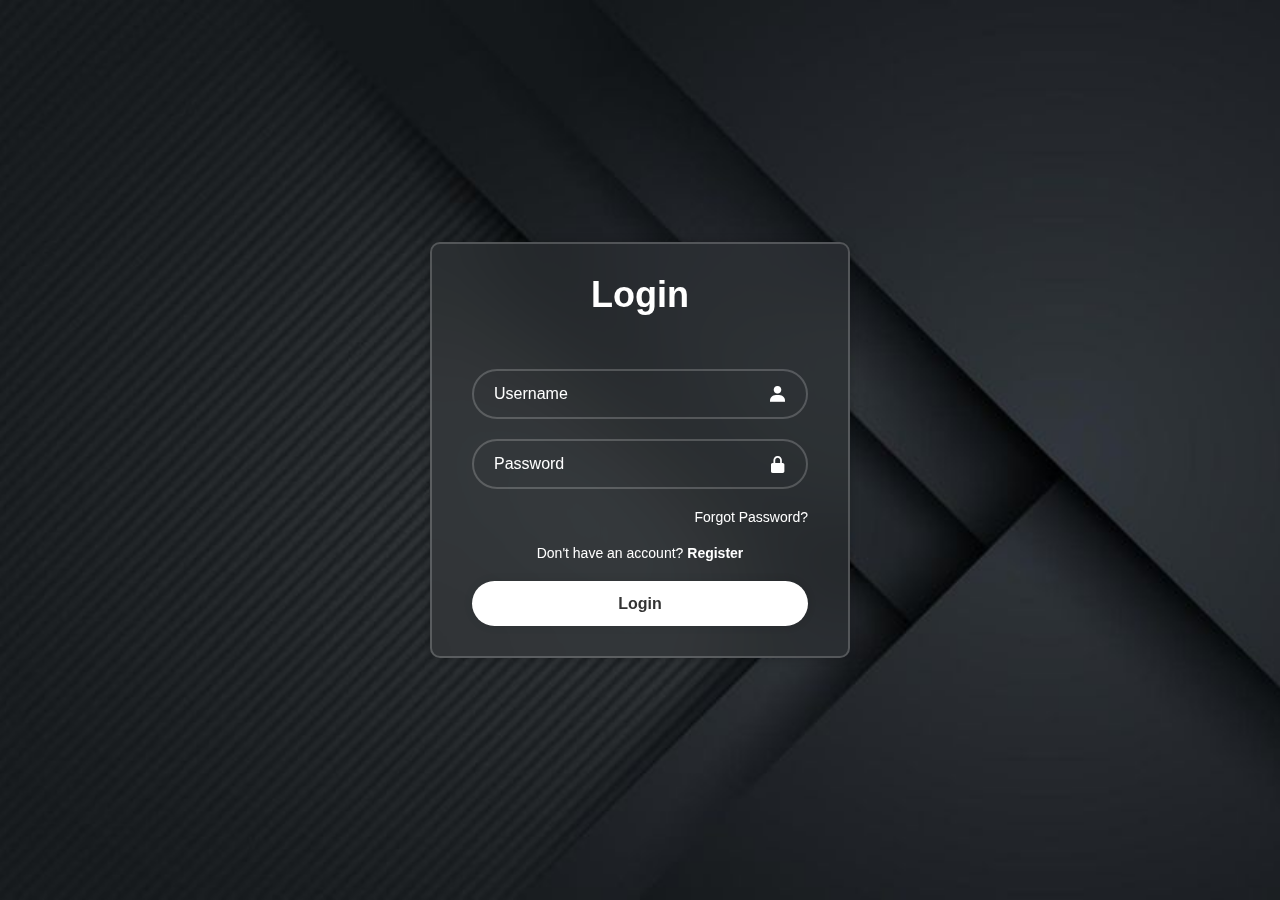
<file: Front-End/index.html>
<!DOCTYPE html>
<html lang="en">
<head>
    <meta charset="UTF-8">
    <meta name="viewport" content="width=device-width, initial-scale=1.0">
    <title>Dashboard</title>
    <link rel="stylesheet" href="css/index.css">
    <script src="js/index.js" defer></script>
</head>
<body>
    <div class="wrapper">
        <h1 id="welcome-text">Welcome 🎉</h1>
        <img src="assets/eyes.gif" alt="Welcome GIF" class="welcome-gif">
        <button id="logout-btn" class="btn">Logout</button>
    </div>
</body>
</html>
</file>
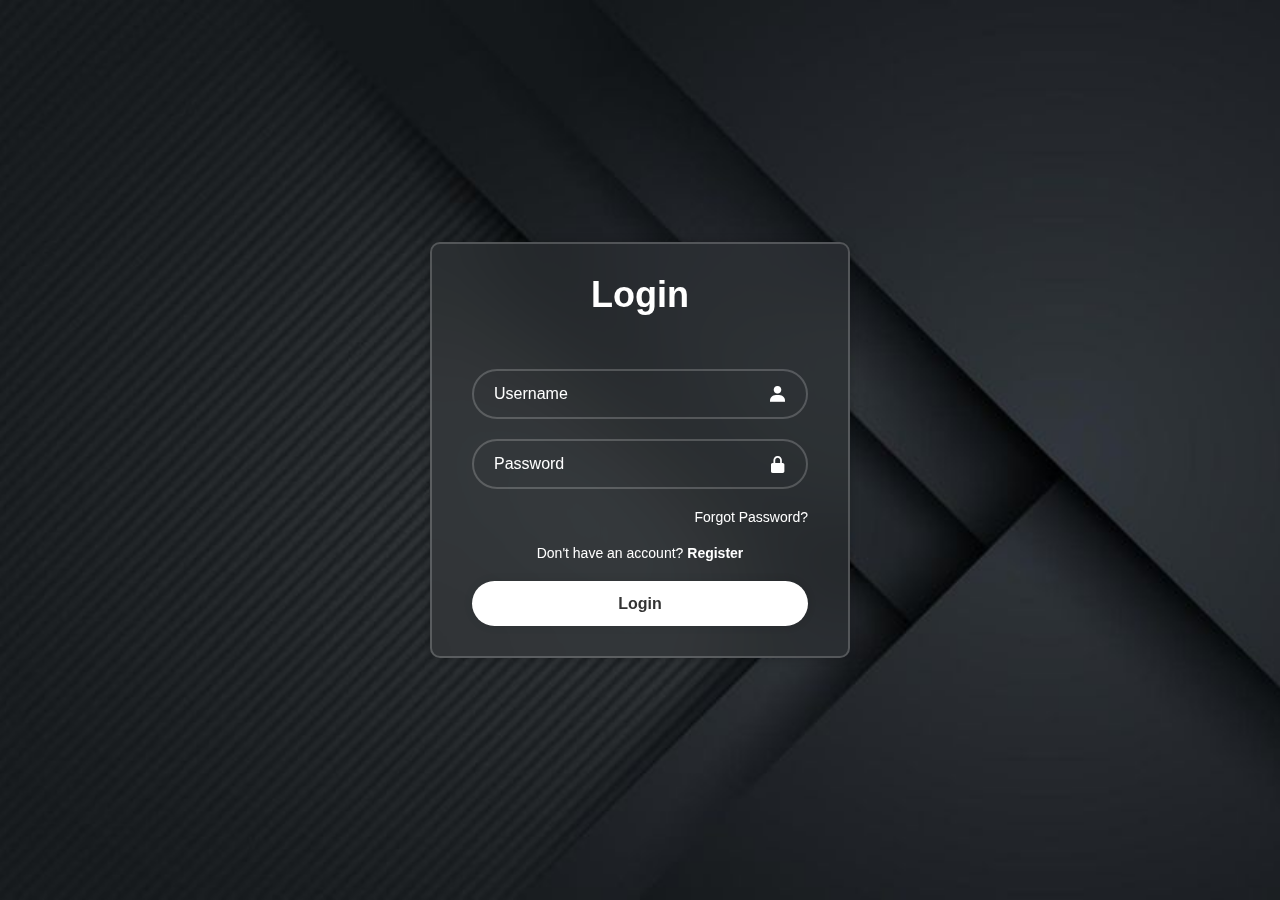
<file: Front-End/login.html>
<!DOCTYPE html>
<html lang="en">
<head>
    <meta charset="UTF-8">
    <meta name="viewport" content="width=device-width, initial-scale=1.0">
    <title>Login</title>
    <link rel="stylesheet" href="css/login.css">
    <link href='https://unpkg.com/boxicons@2.1.4/css/boxicons.min.css' rel='stylesheet'>
    <script src="js/login.js" defer></script>
</head>
<body>
    <div class="login-container">
        <form id="login-form">
            <h1>Login</h1>
            <p class="login-error" id="login-error">Either Username or password is wrong</p>

            <div class="login-field">
                <input type="text" placeholder="Username" required>
                <i class='bx bxs-user login-icon'></i>
            </div>

            <div class="login-field">
                <input type="password" placeholder="Password" required>
                <i class='bx bxs-lock-alt login-icon'></i>
            </div>

            <p class="forgot-password-text">Forgot Password?</p>

            <div class="register-link-container">
                <p>Don't have an account? <a href="register.html">Register</a></p>
            </div>

            <button class="login-button" type="submit">Login</button>
        </form>
    </div>
</body>
</html>
</file>
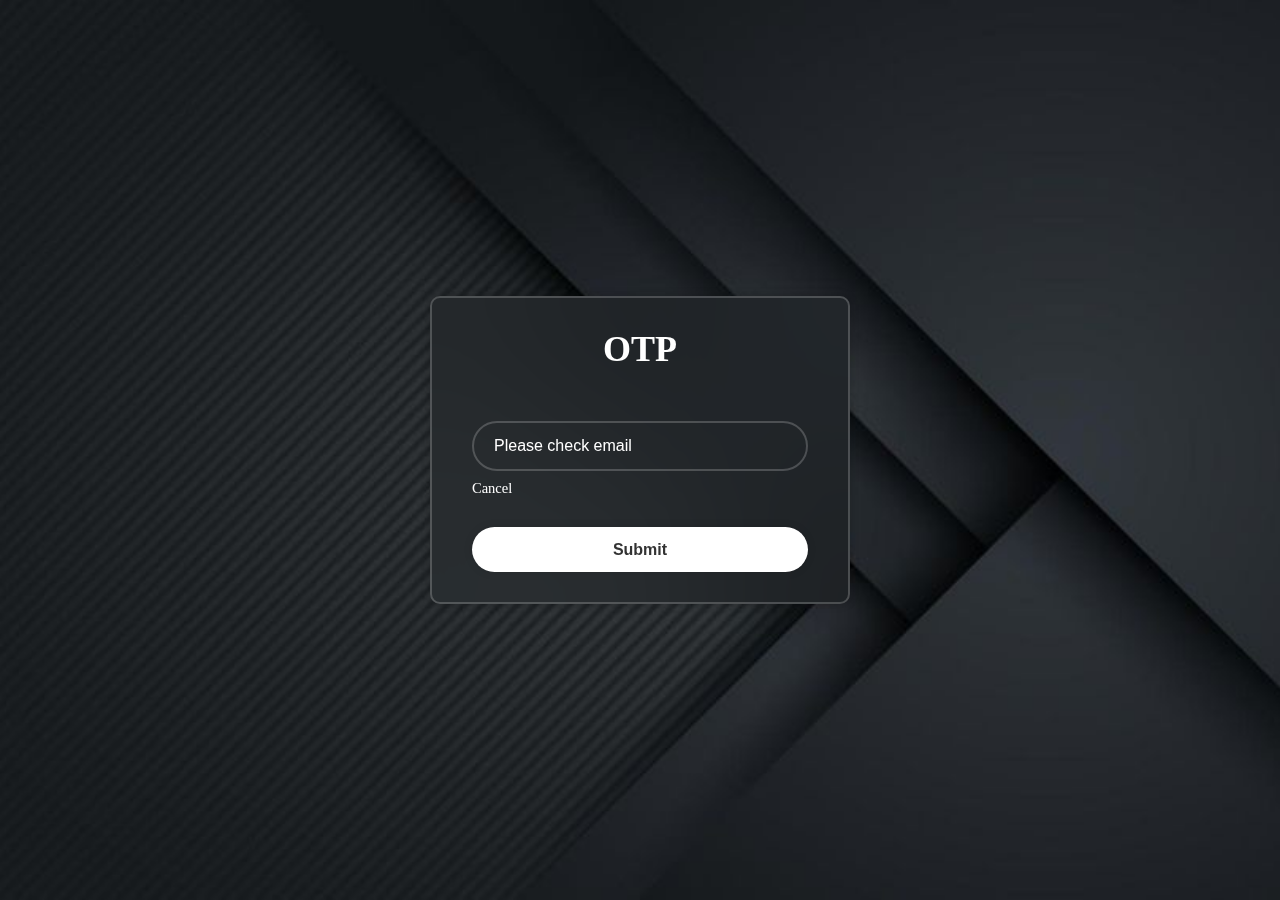
<file: Front-End/otpSubmit.html>
<!DOCTYPE html>
<html lang="en">
<head>
    <meta charset="UTF-8">
    <meta name="viewport" content="width=device-width, initial-scale=1.0">
    <title>OTP Verification</title>
    <link rel="stylesheet" href="css/otp.css">
    <link href='https://unpkg.com/boxicons@2.1.4/css/boxicons.min.css' rel='stylesheet'>
    <script src="js/otpSubmit.js" defer></script>
</head>
<body>
    <div class="wrapper">
        <form id="otp-form">
            <h1>OTP</h1>
            <p class="timer"></p>
            <div class="input-box">
                <p class="err">xxx</p>
                <input type="number" id="otp_value" placeholder="Please check email" required>
            </div>
            <div class="cancel">
                <div class="register-link">
                    <a href="login.html">Cancel</a>
                </div>
            </div>
            <button class="btn" type="submit">Submit</button>
        </form>
    </div>
</body>
</html>
</file>
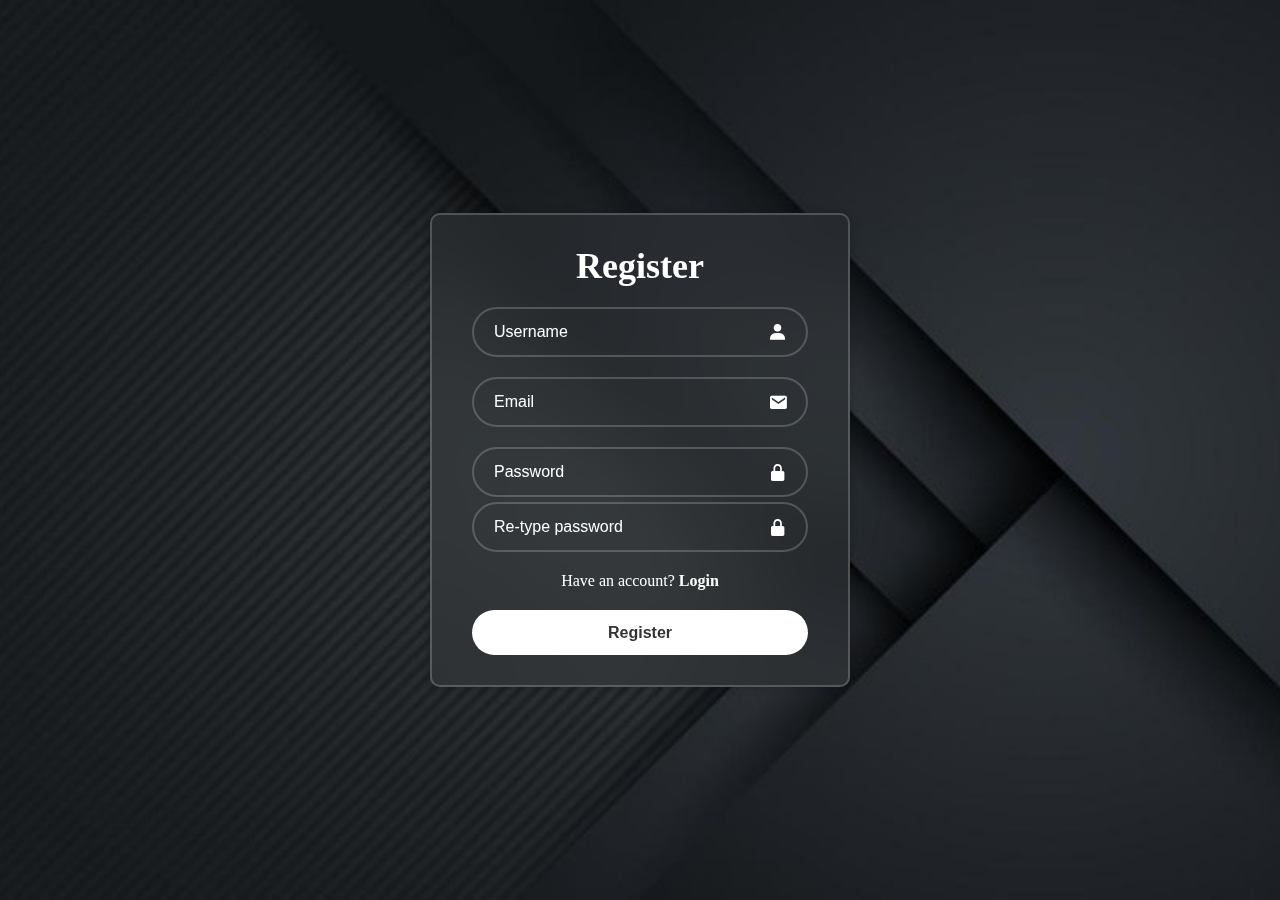
<file: Front-End/register.html>
<!DOCTYPE html>
<html lang="en">

<head>
    <meta charset="UTF-8">
    <meta name="viewport" content="width=device-width, initial-scale=1.0">
    <title>Register</title>
    <link rel="stylesheet" href="css/register.css">
    <link href='https://unpkg.com/boxicons@2.1.4/css/boxicons.min.css' rel='stylesheet'>
    <script src="js/register.js" defer></script>
</head>

<body>
    <div class="wrapper">
        <form id="register-form">
            <h1>Register</h1>

            <p class="username-err err"></p>
            <div class="input-box">
                <input id="username" type="text" placeholder="Username" required>
                <i class='bx bxs-user input-icon'></i>
            </div>
            

            <p class="email-err err"></p>
            <div class="input-box">
                <input id="email" type="email" placeholder="Email" required>
                <i class='bx bxs-envelope input-icon'></i>
            </div>
            

            <p class="password-err err"></p>
            <div class="input-box">
                <input id="password1" type="password" placeholder="Password" required>
                <i class='bx bxs-lock-alt input-icon'></i>
            </div>
            

            <div class="input-box">
                <input id="password2" type="password" placeholder="Re-type password" required>
                <i class='bx bxs-lock-alt input-icon'></i>
            </div>
            <p class="password-err fit-tag err"></p>


            <div class="register-link-container">
                <p>Have an account? <a href="login.html">Login</a></p>
            </div>

            <button class="btn" id="submit-button" type="submit">Register</button>
        </form>
    </div>
</body>

</html>
</file>
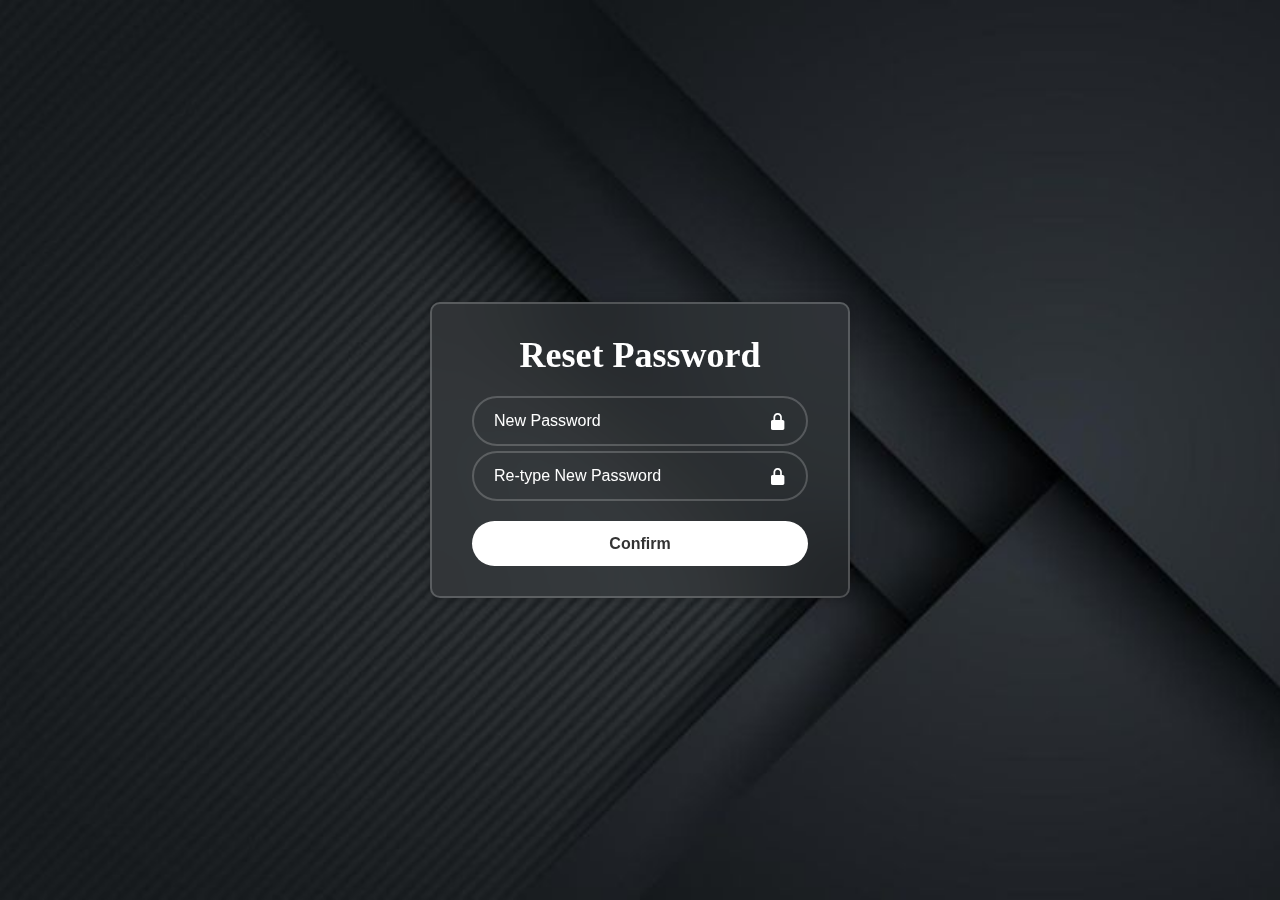
<file: Front-End/setPassword.html>
<!DOCTYPE html>
<html lang="en">

<head>
    <meta charset="UTF-8">
    <meta name="viewport" content="width=device-width, initial-scale=1.0">
    <title>Set New Password</title>
    <link rel="stylesheet" href="css/setPassword.css">
    <link href='https://unpkg.com/boxicons@2.1.4/css/boxicons.min.css' rel='stylesheet'>
    <script src="js/setPassword.js" defer></script>
</head>

<body>
    <div class="wrapper">
        <form id="set-password-form">
            <h1>Reset Password</h1>

            <p class="password-err err"></p>
            <div class="input-box">
                <input id="password1" type="password" placeholder="New Password" required>
                <i class='bx bxs-lock-alt input-icon'></i>
            </div>

            <div class="input-box">
                <input id="password2" type="password" placeholder="Re-type New Password" required>
                <i class='bx bxs-lock-alt input-icon'></i>
            </div>

            <p class="password-err fit-tag err"></p>

            <button class="btn" type="submit">Confirm</button>
        </form>
    </div>
</body>

</html>
</file>
<file: Front-End/css/index.css>
* {
    margin: 0;
    padding: 0;
    box-sizing: border-box;
}

body {
    display: flex;
    justify-content: center;
    align-items: center;
    min-height: 100vh;
    background: #1e1e1e;
    font-family: Arial, sans-serif;
    color: #fff;
}

.wrapper {
    text-align: center;
    padding: 40px 30px;
    background: rgba(255,255,255,0.05);
    border: 2px solid rgba(255,255,255,0.2);
    border-radius: 15px;
    backdrop-filter: blur(10px);
}

#welcome-text {
    font-size: 32px;
    margin-bottom: 20px;
}

.welcome-gif {
    width: 200px;        /* adjust size */
    max-width: 100%;
    margin-bottom: 20px;
    border-radius: 10px; /* optional */
}

.btn {
    padding: 10px 25px;
    font-size: 16px;
    font-weight: 600;
    color: #333;
    background: #fff;
    border: none;
    border-radius: 40px;
    cursor: pointer;
    transition: all 0.2s ease;
}

.btn:hover {
    background: #ddd;
}
</file>
<file: Front-End/css/otp.css>
*{
    margin: 0;
    padding: 0;
    box-sizing: border-box;
}

body{
    display: flex;
    justify-content: center;
    align-items: center;
    min-height: 100vh;
    background: url('../x.jpg') no-repeat;
    background-size: cover;
    background-position: center;
}

.wrapper{
    width: 420px;
    background: transparent;
    border: 2px solid rgba(255,255,255,.2);
    backdrop-filter: blur(100px);
    box-shadow: 0 0 10px rgba(0,0,0,.2);
    color: #fff;
    border-radius: 10px;
    padding: 30px 40px;
}

.wrapper h1{
    font-size: 36px;
    text-align: center;
}

.wrapper .input-box{
    position: relative;
    width: 100%;
    height: 50px;
    
    margin: 30px 0;
}


.input-box input{
    width: 100%;
    height: 100%;
    background: transparent;
    border: none;
    outline: none;
    border: 2px solid rgba(255,255,255,.2);
    border-radius: 40px;
    padding: 20px 45px 20px 20px;
    font-size: 16px;
    color: #fff;
}


.input-box input::placeholder{
    color: #fff;
}

.wrapper .cancel{
    display: flex;
    justify-content: space-between;
    font-size: 14.5px;
    margin-top: 20px;
    margin-bottom: 30px;
}

.cancel label input{
    accent-color: #fff;
    margin-right: 3px;
}


.cancel a{
    color: #fff;
    text-decoration: none;
}


.cancel a:hover{
    text-decoration: underline;
}

.wrapper .btn{
    width: 100%;
    height: 45px;
    background: #fff;
    border: none;
    outline: none;
    border-radius: 40px;
    box-shadow: 0 0 10px rgba(0,0,0,.1);
    cursor: pointer;
    font-size: 16px;
    color: #333;
    font-weight: 600;
}



.err, .timer{
    margin-left: 20px;
    text-align: center;
    margin-top: 16px;
    font-size: 18px;
    font-weight: 600;
}


.err{
    color: red;
    visibility: hidden;
}
</file>
<file: Front-End/css/register.css>
* {
    margin: 0;
    padding: 0;
    box-sizing: border-box;
}

body {
    display: flex;
    justify-content: center;
    align-items: center;
    min-height: 100vh;
    background: url('../x.jpg') no-repeat center/cover;
}

.wrapper {
    width: 420px;
    background: rgba(255,255,255,0.05);
    border: 2px solid rgba(255,255,255,.2);
    backdrop-filter: blur(50px);
    box-shadow: 0 0 10px rgba(0,0,0,.2);
    color: #fff;
    border-radius: 10px;
    padding: 30px 40px;
}

.wrapper h1 {
    font-size: 36px;
    text-align: center;
    margin-bottom: 20px;
}

.input-box {
    position: relative;
    width: 100%;
    height: 50px; /* only for input */
    margin: 0 0 5px 0; /* remove bottom margin */
}

.input-box input {
    width: 100%;
    height: 100%;
    background: transparent;
    border: 2px solid rgba(255,255,255,.2);
    border-radius: 40px;
    padding: 0 20px 0 20px;
    font-size: 16px;
    color: #fff;
}

.input-box input::placeholder {
    color: #fff;
}

.input-icon {
    position: absolute;
    right: 20px;
    top: 50%;
    transform: translateY(-50%);
    font-size: 20px;
    color: #fff;
    pointer-events: none;
}
.err {
    color: red;
    font-size: 14px;
    margin: 20px 0px 0 20px;
    visibility: hidden;
}

.fit-tag {
    visibility: hidden;
}

.register-link-container {
    text-align: center;
    margin: 20px 0;
}

.register-link-container p a {
    color: #fff;
    font-weight: 600;
    text-decoration: none;
}

.register-link-container p a:hover {
    text-decoration: underline;
}

.btn {
    width: 100%;
    height: 45px;
    background: #fff;
    border: none;
    outline: none;
    border-radius: 40px;
    cursor: pointer;
    font-size: 16px;
    color: #333;
    font-weight: 600;
}
</file>
<file: Front-End/css/setPassword.css>
@import url('register.css'); /* reuse same styling */
</file>
<file: Front-End/css/login.css>
/* Reset & layout */
* {
    margin: 0;
    padding: 0;
    box-sizing: border-box;
}

body {
    display: flex;
    justify-content: center;
    align-items: center;
    min-height: 100vh;
    background: url('../x.jpg') no-repeat center/cover;
    font-family: sans-serif;
}

.login-container {
    width: 420px;
    background: rgba(255,255,255,0.05);
    border: 2px solid rgba(255,255,255,0.2);
    backdrop-filter: blur(50px);
    box-shadow: 0 0 10px rgba(0,0,0,0.2);
    color: #fff;
    border-radius: 10px;
    padding: 30px 40px;
}

.login-container h1 {
    font-size: 36px;
    text-align: center;
    margin-bottom: 20px;
}

/* Error messages */
.login-error {
    color: red;
    text-align: center;
    margin-bottom: 15px;
    font-size: 16px;
    font-weight: 600;
    visibility: hidden;
}

/* Input fields */
.login-field {
    position: relative;
    width: 100%;
    height: 50px;
    margin-bottom: 20px;
}

.login-field input {
    width: 100%;
    height: 100%;
    background: transparent;
    border: 2px solid rgba(255,255,255,0.2);
    border-radius: 40px;
    padding: 0 20px;
    font-size: 16px;
    color: #fff;
    outline: none;
}

.login-field input::placeholder {
    color: #fff;
}

/* Icon */
.login-icon {
    position: absolute;
    right: 20px;
    top: 50%;
    transform: translateY(-50%);
    font-size: 20px;
    pointer-events: none;
}

/* Forgot password */
.forgot-password-text {
    text-align: right;
    font-size: 14px;
    margin-bottom: 20px;
    cursor: pointer;
    color: #fff;
}

.forgot-password-text:hover {
    text-decoration: underline;
}

/* Register link */
.register-link-container {
    text-align: center;
    font-size: 14px;
    margin-bottom: 20px;
}

.register-link-container a {
    color: #fff;
    font-weight: 600;
    text-decoration: none;
}

.register-link-container a:hover {
    text-decoration: underline;
}

/* Button */
.login-button {
    width: 100%;
    height: 45px;
    background: #fff;
    border: none;
    border-radius: 40px;
    cursor: pointer;
    font-size: 16px;
    color: #333;
    font-weight: 600;
    box-shadow: 0 0 10px rgba(0,0,0,0.1);
}
</file>
